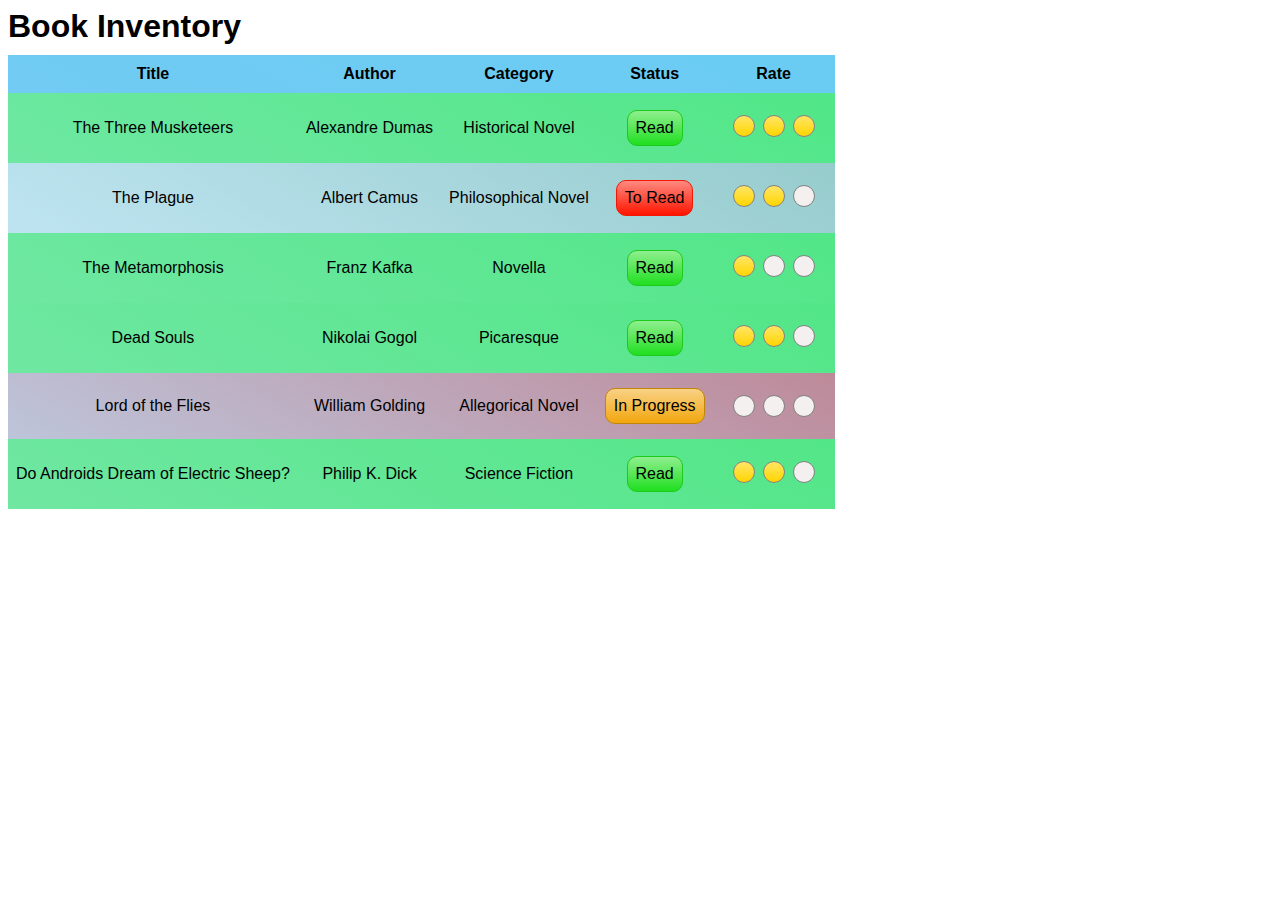
<file: Responsive Web Design/Book Inventory/index.html>
<!DOCTYPE html>
<html lang="en">

<head>
  <meta charset="utf-8">
  <title>Book Inventory</title>
  <link rel="stylesheet" href="styles.css">
</head>

<body>
  <h1>Book Inventory</h1>
  <table>
    <thead>
      <tr>
        <th>Title</th>
        <th>Author</th>
        <th>Category</th>
        <th>Status</th>
        <th>Rate</th>
      </tr>
    </thead>
    <tbody>
      <tr class="read">
        <td>The Three Musketeers</td>
        <td>Alexandre Dumas</td>
        <td>Historical Novel</td>
        <td><span class="status">Read</span></td>
        <td>
          <span class="rate three">
                <span></span><span></span><span></span>
          </span>
        </td>
      </tr>
      <tr class="to-read">
        <td>The Plague</td>
        <td>Albert Camus</td>
        <td>Philosophical Novel</td>
        <td><span class="status">To Read</span></td>
        <td>
          <span class="rate two">
                <span></span><span></span><span></span>
          </span>
        </td>
      </tr>
      <tr class="read">
        <td>The Metamorphosis</td>
        <td>Franz Kafka</td>
        <td>Novella</td>
        <td><span class="status">Read</span></td>
        <td>
          <span class="rate one">
                <span></span><span></span><span></span>
          </span>
        </td>
      </tr>
      <tr class="read">
        <td>Dead Souls</td>
        <td>Nikolai Gogol</td>
        <td>Picaresque</td>
        <td><span class="status">Read</span></td>
        <td>
          <span class="rate two">
                <span></span><span></span><span></span>
          </span>
        </td>
      </tr>
      <tr class="in-progress">
        <td>Lord of the Flies</td>
        <td>William Golding</td>
        <td>Allegorical Novel</td>
        <td><span class="status">In Progress</span></td>
        <td>
          <span class="rate">
                <span></span><span></span><span></span>
          </span>
        </td>
      </tr>
      <tr class="read">
        <td>Do Androids Dream of Electric Sheep?</td>
        <td>Philip K. Dick</td>
        <td>Science Fiction</td>
        <td><span class="status">Read</span></td>
        <td>
          <span class="rate two">
                <span></span><span></span><span></span>
          </span>
        </td>
      </tr>
    </tbody>
  </table>
</body>

</html>
</file>
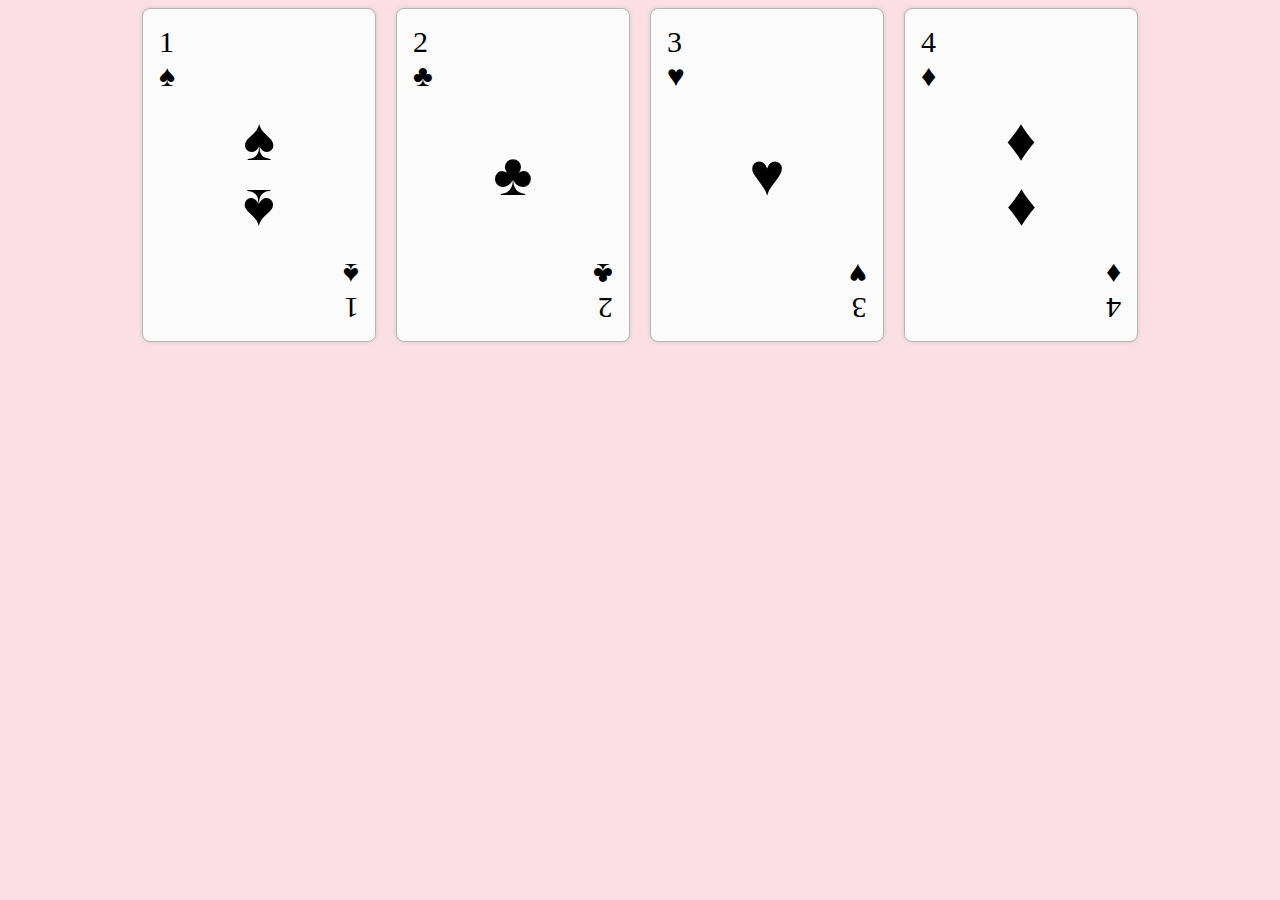
<file: Responsive Web Design/Playing Cards/index.html>
<!DOCTYPE html>
<html lang="en">

<head>
  <meta charset="UTF-8">
  <meta name="viewport" content="width=device-width, initial-scale=1.0">
  <title>Playing Cards</title>
  <link rel="stylesheet" href="styles.css">
</head>

<body>
  <main id="playing-cards">
    <div class="card">
      <div class="left"><span>1</span><span>♠</span></div>
      <div class="middle"><span>♠</span><span>♠</span></div>
      <div class="right"><span>1</span><span>♠</span></div>
    </div>
    <div class="card">
      <div class="left"><span>2</span><span>♣</span></div>
      <div class="middle">♣</div>
      <div class="right"><span>2</span><span>♣</span></div>
    </div>
    <div class="card">
      <div class="left"><span>3</span><span>♥</span></div>
      <div class="middle">♥</div>
      <div class="right"><span>3</span><span>♥</span></div>
    </div>
    <div class="card">
      <div class="left"><span>4</span><span>♦</span></div>
      <div class="middle"><span>♦</span><span>♦</span></div>
      <div class="right"><span>4</span><span>♦</span></div>
    </div>
  </main>
</body>

</html>
</file>
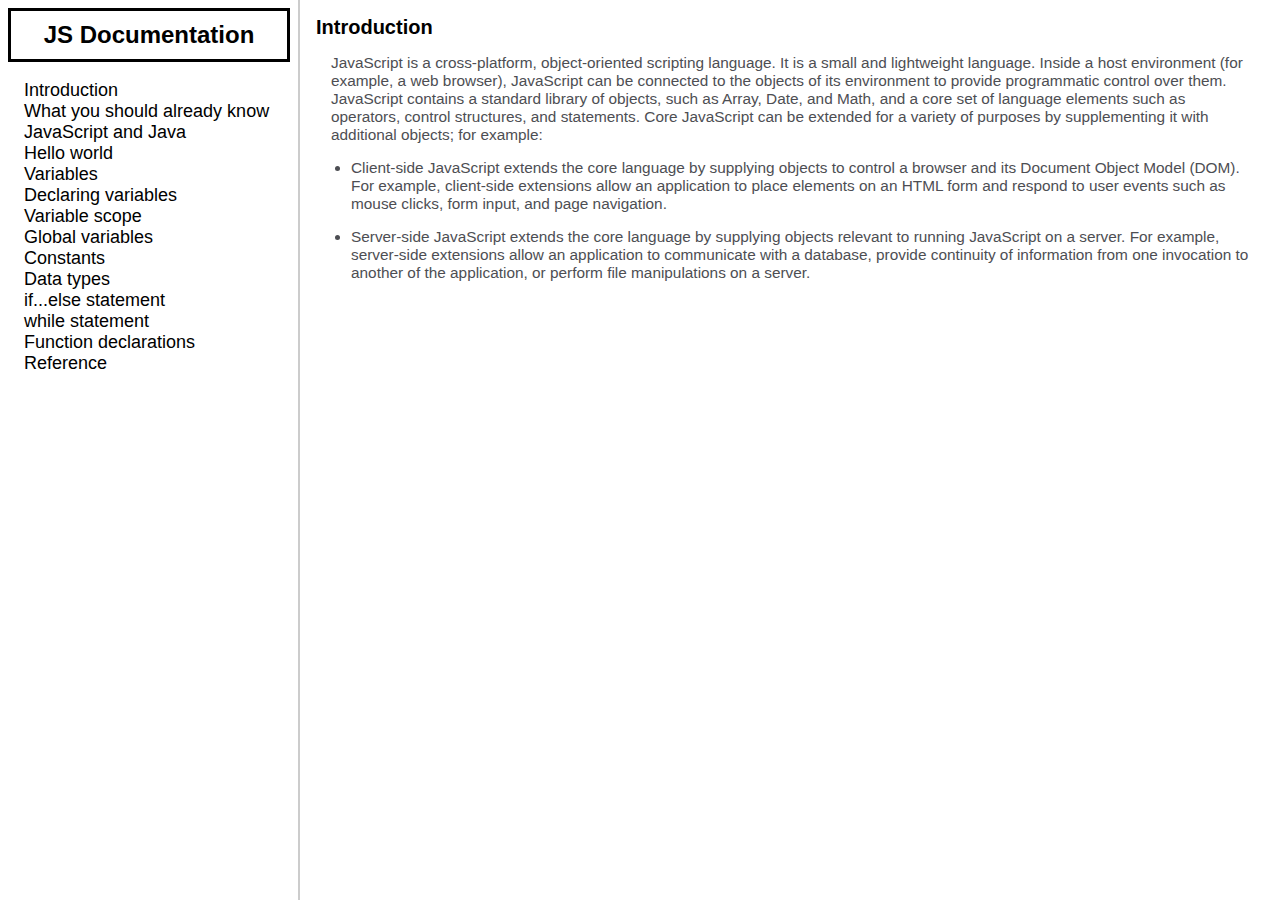
<file: Responsive Web Design/Technical Documentation Page/index.html>
<!DOCTYPE html>
<html>

<head>
  <meta charset="UTF-8" />
  <meta name="viewport" content="width=device-width, initial-scale=1.0" />
  <link href="styles.css" rel="stylesheet" type="text/css" />
  <title>Technical Documentation page</title>
</head>

<body>
  <aside>
    <h1 id="nav_head">JS Documentation</h1>
    <nav id="navbar">
      <header hidden>Header</header>
<ul>
      <a href="#Introduction" class="nav-link">Introduction</a>
      <a href="#What_you_should_already_know" class="nav-link">What you should already know</a>
      <a href="#JavaScript_and_Java" class="nav-link">JavaScript and Java</a>
      <a href="#Hello_world" class="nav-link">Hello world</a>
      <a href="#Variables" class="nav-link">Variables</a>
      <a href="#Declaring_variables" class="nav-link">Declaring variables</a>
      <a href="#Variable_scope" class="nav-link">Variable scope</a>
      <a href="#Global_variables" class="nav-link">Global variables</a>
      <a href="#Constants" class="nav-link">Constants</a>
      <a href="#Data_types" class="nav-link">Data types</a>
      <a href="#if...else_statement" class="nav-link">if...else statement</a>
      <a href="#while_statement" class="nav-link">while statement</a>
      <a href="#Function_declarations" class="nav-link">Function declarations</a>
      <a href="#Reference" class="nav-link">Reference</a>
    </ul>
    </nav>
  </aside>

  <main id="main-doc">
    <section id="Introduction" class="main-section">
      <header>Introduction</header>
      <article>
        <p>
          JavaScript is a cross-platform, object-oriented scripting language.
          It is a small and lightweight language. Inside a host environment
          (for example, a web browser), JavaScript can be connected to the
          objects of its environment to provide programmatic control over
          them.
        </p>

        <p>
          JavaScript contains a standard library of objects, such as Array,
          Date, and Math, and a core set of language elements such as
          operators, control structures, and statements. Core JavaScript can
          be extended for a variety of purposes by supplementing it with
          additional objects; for example:
        </p>
        <ul>
          <li>
            Client-side JavaScript extends the core language by supplying
            objects to control a browser and its Document Object Model (DOM).
            For example, client-side extensions allow an application to place
            elements on an HTML form and respond to user events such as mouse
            clicks, form input, and page navigation.
          </li>
          <li>
            Server-side JavaScript extends the core language by supplying
            objects relevant to running JavaScript on a server. For example,
            server-side extensions allow an application to communicate with a
            database, provide continuity of information from one invocation to
            another of the application, or perform file manipulations on a
            server.
          </li>
        </ul>
      </article>
    </section>
    <section id="What_you_should_already_know" class="main-section">
      <header>What you should already know</header>
      <article>
        <p>This guide assumes you have the following basic background:</p>

        <ul>
          <li>
            A general understanding of the Internet and the World Wide Web
            (WWW).
          </li>
          <li>Good working knowledge of HyperText Markup Language (HTML).</li>
          <li>
            Some programming experience. If you are new to programming, try
            one of the tutorials linked on the main page about JavaScript.
          </li>
        </ul>
      </article>
    </section>
    <section id="JavaScript_and_Java" class="main-section">
      <header>JavaScript and Java</header>
      <article>
        <p>
          JavaScript and Java are similar in some ways but fundamentally
          different in some others. The JavaScript language resembles Java but
          does not have Java's static typing and strong type checking.
          JavaScript follows most Java expression syntax, naming conventions
          and basic control-flow constructs which was the reason why it was
          renamed from LiveScript to JavaScript.
        </p>

        <p>
          In contrast to Java's compile-time system of classes built by
          declarations, JavaScript supports a runtime system based on a small
          number of data types representing numeric, Boolean, and string
          values. JavaScript has a prototype-based object model instead of the
          more common class-based object model. The prototype-based model
          provides dynamic inheritance; that is, what is inherited can vary
          for individual objects. JavaScript also supports functions without
          any special declarative requirements. Functions can be properties of
          objects, executing as loosely typed methods.
        </p>
        <p>
          JavaScript is a very free-form language compared to Java. You do not
          have to declare all variables, classes, and methods. You do not have
          to be concerned with whether methods are public, private, or
          protected, and you do not have to implement interfaces. Variables,
          parameters, and function return types are not explicitly typed.
        </p>
      </article>
    </section>
    <section id="Hello_world" class="main-section">
      <header>Hello world</header>
      <article>
        To get started with writing JavaScript, open the Scratchpad and write
        your first "Hello world" JavaScript code:
        <code>function greetMe(yourName) { alert("Hello " + yourName); }
          greetMe("World");
        </code>

        Select the code in the pad and hit Ctrl+R to watch it unfold in your
        browser!
      </article>
    </section>
    <section id="Variables" class="main-section">
      <header>Variables</header>
      <p>
        You use variables as symbolic names for values in your application.
        The names of variables, called identifiers, conform to certain rules.
      </p>
      <p>
        A JavaScript identifier must start with a letter, underscore (_), or
        dollar sign ($); subsequent characters can also be digits (0-9).
        Because JavaScript is case sensitive, letters include the characters
        "A" through "Z" (uppercase) and the characters "a" through "z"
        (lowercase).
      </p>
      <p>
        You can use ISO 8859-1 or Unicode letters such as å and ü in
        identifiers. You can also use the Unicode escape sequences as
        characters in identifiers. Some examples of legal names are
        Number_hits, temp99, and _name.
      </p>
    </section>
    <section id="Declaring_variables" class="main-section">
      <header>Declaring variables</header>
      <article>
        You can declare a variable in three ways:
        <p>
          With the keyword var. For example, <code>var x = 42.</code> This
          syntax can be used to declare both local and global variables.
        </p>
        <p>
          By simply assigning it a value. For example,
          <code>x = 42.</code> This always declares a global variable. It
          generates a strict JavaScript warning. You shouldn't use this
          variant.
        </p>
        <p>
          With the keyword let. For example,<code> let y = 13.</code> This
          syntax can be used to declare a block scope local variable. See
          Variable scope below.
        </p>
      </article>
    </section>
    <section id="Variable_scope" class="main-section">
      <header>Variable scope</header>
      <article>
        <p>
          When you declare a variable outside of any function, it is called a
          global variable, because it is available to any other code in the
          current document. When you declare a variable within a function, it
          is called a local variable, because it is available only within that
          function.
        </p>

        <p>
          JavaScript before ECMAScript 2015 does not have block statement
          scope; rather, a variable declared within a block is local to the
          function (or global scope) that the block resides within. For
          example the following code will log 5, because the scope of x is the
          function (or global context) within which x is declared, not the
          block, which in this case is an if statement.
        </p>
        <code>if (true) { var x = 5; } console.log(x); // 5</code>
        <p>
          This behavior changes, when using the let declaration introduced in
          ECMAScript 2015.
        </p>

        <code>if (true) { let y = 5; } console.log(y); // ReferenceError: y is
          not defined</code>
      </article>
    </section>
    <section id="Global_variables" class="main-section">
      <header>Global variables</header>
      <article>
        <p>
          Global variables are in fact properties of the global object. In web
          pages the global object is window, so you can set and access global
          variables using the window.variable syntax.
        </p>

        <p>
          Consequently, you can access global variables declared in one window
          or frame from another window or frame by specifying the window or
          frame name. For example, if a variable called phoneNumber is
          declared in a document, you can refer to this variable from an
          iframe as parent.phoneNumber.
        </p>
      </article>
    </section>
    <section id="Constants" class="main-section">
      <header>Constants</header>
      <article>
        <p>
          You can create a read-only, named constant with the const keyword.
          The syntax of a constant identifier is the same as for a variable
          identifier: it must start with a letter, underscore or dollar sign
          and can contain alphabetic, numeric, or underscore characters.
        </p>

        <code>const PI = 3.14;</code>
        <p>
          A constant cannot change value through assignment or be re-declared
          while the script is running. It has to be initialized to a value.
        </p>

        <p>
          The scope rules for constants are the same as those for let block
          scope variables. If the const keyword is omitted, the identifier is
          assumed to represent a variable.
        </p>

        <p>
          You cannot declare a constant with the same name as a function or
          variable in the same scope. For example:
        </p>

        <code>// THIS WILL CAUSE AN ERROR function f() {}; const f = 5; // THIS
          WILL CAUSE AN ERROR ALSO function f() { const g = 5; var g;
          //statements }</code>
        However, object attributes are not protected, so the following
        statement is executed without problems.
        <code>const MY_OBJECT = {"key": "value"}; MY_OBJECT.key =
          "otherValue";</code>
      </article>
    </section>
    <section id="Data_types" class="main-section">
      <header>Data types</header>
      <article>
        <p>The latest ECMAScript standard defines seven data types:</p>
        <ul>
          <li>
            <p>Six data types that are primitives:</p>
            <ul>
              <li>Boolean. true and false.</li>
              <li>
                null. A special keyword denoting a null value. Because
                JavaScript is case-sensitive, null is not the same as Null,
                NULL, or any other variant.
              </li>
              <li>
                undefined. A top-level property whose value is undefined.
              </li>
              <li>Number. 42 or 3.14159.</li>
              <li>String. "Howdy"</li>
              <li>
                Symbol (new in ECMAScript 2015). A data type whose instances
                are unique and immutable.
              </li>
            </ul>
          </li>

          <li>and Object</li>
        </ul>
        Although these data types are a relatively small amount, they enable
        you to perform useful functions with your applications. Objects and
        functions are the other fundamental elements in the language. You can
        think of objects as named containers for values, and functions as
        procedures that your application can perform.
      </article>
    </section>
    <section id="if...else_statement" class="main-section">
      <header>if...else statement</header>
      <article>
        Use the if statement to execute a statement if a logical condition is
        true. Use the optional else clause to execute a statement if the
        condition is false. An if statement looks as follows:

        <code>if (condition) { statement_1; } else { statement_2; }</code>
        condition can be any expression that evaluates to true or false. See
        Boolean for an explanation of what evaluates to true and false. If
        condition evaluates to true, statement_1 is executed; otherwise,
        statement_2 is executed. statement_1 and statement_2 can be any
        statement, including further nested if statements.
        <p>
          You may also compound the statements using else if to have multiple
          conditions tested in sequence, as follows:
        </p>
        <code>if (condition_1) { statement_1; } else if (condition_2) {
          statement_2; } else if (condition_n) { statement_n; } else {
          statement_last; }
        </code>
        In the case of multiple conditions only the first logical condition
        which evaluates to true will be executed. To execute multiple
        statements, group them within a block statement ({ ... }) . In
        general, it's good practice to always use block statements, especially
        when nesting if statements:

        <code>if (condition) { statement_1_runs_if_condition_is_true;
          statement_2_runs_if_condition_is_true; } else {
          statement_3_runs_if_condition_is_false;
          statement_4_runs_if_condition_is_false; }</code>
        It is advisable to not use simple assignments in a conditional
        expression, because the assignment can be confused with equality when
        glancing over the code. For example, do not use the following code:
        <code>if (x = y) { /* statements here */ }</code> If you need to use
        an assignment in a conditional expression, a common practice is to put
        additional parentheses around the assignment. For example:

        <code>if ((x = y)) { /* statements here */ }</code>
      </article>
    </section>
    <section id="while_statement" class="main-section">
      <header>while statement</header>
      <article>
        A while statement executes its statements as long as a specified
        condition evaluates to true. A while statement looks as follows:

        <code>while (condition) statement</code> If the condition becomes
        false, statement within the loop stops executing and control passes to
        the statement following the loop.

        <p>
          The condition test occurs before statement in the loop is executed.
          If the condition returns true, statement is executed and the
          condition is tested again. If the condition returns false, execution
          stops and control is passed to the statement following while.
        </p>

        <p>
          To execute multiple statements, use a block statement ({ ... }) to
          group those statements.
        </p>

        Example:

        <p>
          The following while loop iterates as long as n is less than three:
        </p>

        <code>var n = 0; var x = 0; while (n &lt; 3) { n++; x += n; }</code>
        <p>
          With each iteration, the loop increments n and adds that value to x.
          Therefore, x and n take on the following values:
        </p>

        <ul>
          <li>After the first pass: n = 1 and x = 1</li>
          <li>After the second pass: n = 2 and x = 3</li>
          <li>After the third pass: n = 3 and x = 6</li>
        </ul>
        <p>
          After completing the third pass, the condition n &lt; 3 is no longer
          true, so the loop terminates.
        </p>
      </article>
    </section>
    <section id="Function_declarations" class="main-section">
      <header>Function declarations</header>
      <article>
        A function definition (also called a function declaration, or function
        statement) consists of the function keyword, followed by:

        <ul>
          <li>The name of the function.</li>
          <li>
            A list of arguments to the function, enclosed in parentheses and
            separated by commas.
          </li>
          <li>
            The JavaScript statements that define the function, enclosed in
            curly brackets, { }.
          </li>
        </ul>
        <p>
          For example, the following code defines a simple function named
          square:
        </p>

        <code>function square(number) { return number * number; }</code>
        <p>
          The function square takes one argument, called number. The function
          consists of one statement that says to return the argument of the
          function (that is, number) multiplied by itself. The return
          statement specifies the value returned by the function.
        </p>
        <code>return number * number;</code>
        <p>
          Primitive parameters (such as a number) are passed to functions by
          value; the value is passed to the function, but if the function
          changes the value of the parameter, this change is not reflected
          globally or in the calling function.
        </p>
      </article>
    </section>
    <section id="Reference" class="main-section">
      <header>Reference</header>
      <article>
        <ul>
          <li>
            All the documentation in this page is taken from
            <a href="https://developer.mozilla.org/en-US/docs/Web/JavaScript/Guide" target="_blank" class="mdn">MDN</a>
          </li>
        </ul>
      </article>
    </section>
  </main>
</body>

</html>
</file>
<file: Responsive Web Design/Book Inventory/styles.css>
* {
    font-family: 'Arial';
    margin: 0;
    padding: 0;
    box-sizing: 'border-box';
}

body {
    padding: 8px;
}

h1 {
    margin-bottom: 10px;
}

table {
    border-collapse: collapse;
    background-image: linear-gradient(30deg, rgba(27, 166, 236, 0.6), rgba(7, 170, 234, 0.6));
}

th, td {
    padding: 10px 8px;
    text-align: center;
}

tr[class="read"] {
    background-image: linear-gradient(30deg, rgba(108, 251, 108, 0.6), rgba(64, 248, 64, 0.6));
}

tr[class="to-read"] {
    background-image: linear-gradient(30deg, rgba(240, 245, 240, 0.6), rgba(179, 204, 179, 0.6));
}

tr[class="in-progress"] {
    background-image: linear-gradient(30deg, rgba(237, 193, 201, 0.6), rgba(243, 94, 94, 0.6));
}

span {
    display: inline-block;
}

span[class="status"],
span[class^="rate"] {
    height: fit-content;
    width: fit-content;
    padding: 8px;
    border-radius: 10px;
}

tr[class="to-read"] span[class="status"] {
    border: 1.5px solid rgb(241, 24, 5);
    background-image: linear-gradient(rgb(255, 138, 128), rgb(255, 21, 0));
}

tr[class="read"] span[class="status"] {
    border: 1.5px solid rgb(29, 201, 29);
    background-image: linear-gradient(rgb(143, 239, 143), rgb(32, 223, 32));
}

tr[class="in-progress"] span[class="status"] {
    border: 1.5px solid rgb(194, 133, 10);
    background-image: linear-gradient(rgb(249, 210, 134), rgb(242, 166, 13));
}

span[class="rate"] {
    display: flex;
    align-items: center;
}

span[class^="rate"] > span {
    border: 0.1em solid rgb(128, 128, 128);
    border-radius: 50%;
    background-color: rgb(244, 240, 240);
    height: 20px;
    width: 20px;
    margin: 4px;
}

span[class~="three"] span {
    background-image: linear-gradient(rgb(255, 230, 102), rgb(255, 213, 0));
}

span[class~="two"] :nth-child(1),
span[class~="two"] :nth-child(2) {
    background-image: linear-gradient(rgb(255, 230, 102), rgb(255, 213, 0));
}

span[class~="one"] :first-child {
    background-image: linear-gradient(rgb(255, 230, 102), rgb(255, 213, 0));
}
</file>
<file: Responsive Web Design/Playing Cards/styles.css>
body {
  background: rgb(251, 223, 228);
}

#playing-cards {
  display: flex;
  align-items: center;
  justify-content: center;
  flex-wrap: wrap;
  gap: 20px;
}

.card {
  display: flex;
  justify-content: space-between;
  flex-direction: column;
  background: rgb(251, 251, 251);
  width: 200px;
  height: 300px;
  border-radius: 8px;
  box-shadow: 0 0 4px #ccc;
  padding: 16px 16px;
  border: 1px solid rgb(183, 181, 181);
  transition: 200ms ease all;
}
.card:hover {
  scale: 1.01;
}

.left,
.right {
  flex-direction: column;
  font-size: 30px;
}

.left {
  display: flex;
  align-self: flex-start;
}

.middle {
  display: flex;
  align-self: center;
  flex-direction: column;
  font-size: 60px;
}
.middle span:last-child {
  rotate: 180deg;
}

.right {
  display: flex;
  align-self: flex-end;
  rotate: 180deg;
}
</file>
<file: Responsive Web Design/Technical Documentation Page/styles.css>
* {
    margin: 0;
    padding: 0;
    box-sizing: border-box;
    scroll-behavior: smooth;
    font-family: Arial;
}

body {
    width: 100%;
    min-height: 100vh;
    overflow: hidden;
    display: grid;
    grid-template-columns: 300px 1fr;
}

aside {
    height: 100%;
    display: grid;
    grid-template-rows: auto 1fr;
    border-right: 2px solid #ccc;
}

aside h1 {
    font-size: 1.5rem;
    text-align: center;
    padding: 10px 0;
    border: 3px solid #000;
    margin: 8px;
    text-wrap-mode: nowrap;
}

aside ul {
    display: grid;
    overflow-y: auto;
    overflow-x: hidden;
    padding: 10px 8px;
}

aside a {
    text-decoration: none;
    color: #000;
    padding: 0 16px;
    display: flex;
    align-items: center;
    border-radius: 4px;
    font-size: 18px;
}

aside a:hover {
    background: #ccc;
}

main {
    height: 100vh;
    overflow-y: auto;
    overflow-x: hidden;
}

section {
    width: 100%;
    height: 100vh;
    padding: 16px;
}

section >  header {
    font-size: 20px;
    font-weight: bold;
    margin-bottom: 10px;
}

code {
    display: block;
    text-align: left;
    white-space: pre-line;
    position: relative;
    word-break: normal;
    word-wrap: normal;
    line-height: 2;
    background-color: #f7f7f7;
    padding: 15px;
    margin: 10px;
    border-radius: 5px;
}

section article {
    color: #4d4e53;
    margin: 15px;
    font-size: 0.96em;
}

section li {
    margin: 15px 0px 0px 20px;
}

@media (max-width: 500px) {
    body {
        grid-template-columns: 1fr;
        gap: 8px;
        overflow-y: auto;
    }
    aside {
        height: 100vh;
    }
    main {
        height: fit-content;
    }
}
/* 
@media(max-width: 800px) {
    #navbar ul {
        border: 1px solid;
        height: 207px;
    }
}

@media(max-width: 500px) {
    code {
        margin-left: -20px;
        width: 100%;
        padding: 15px;
        padding-left: 10px;
        padding-right: 45px;
        min-width: 233px;
    }
} */
</file>
